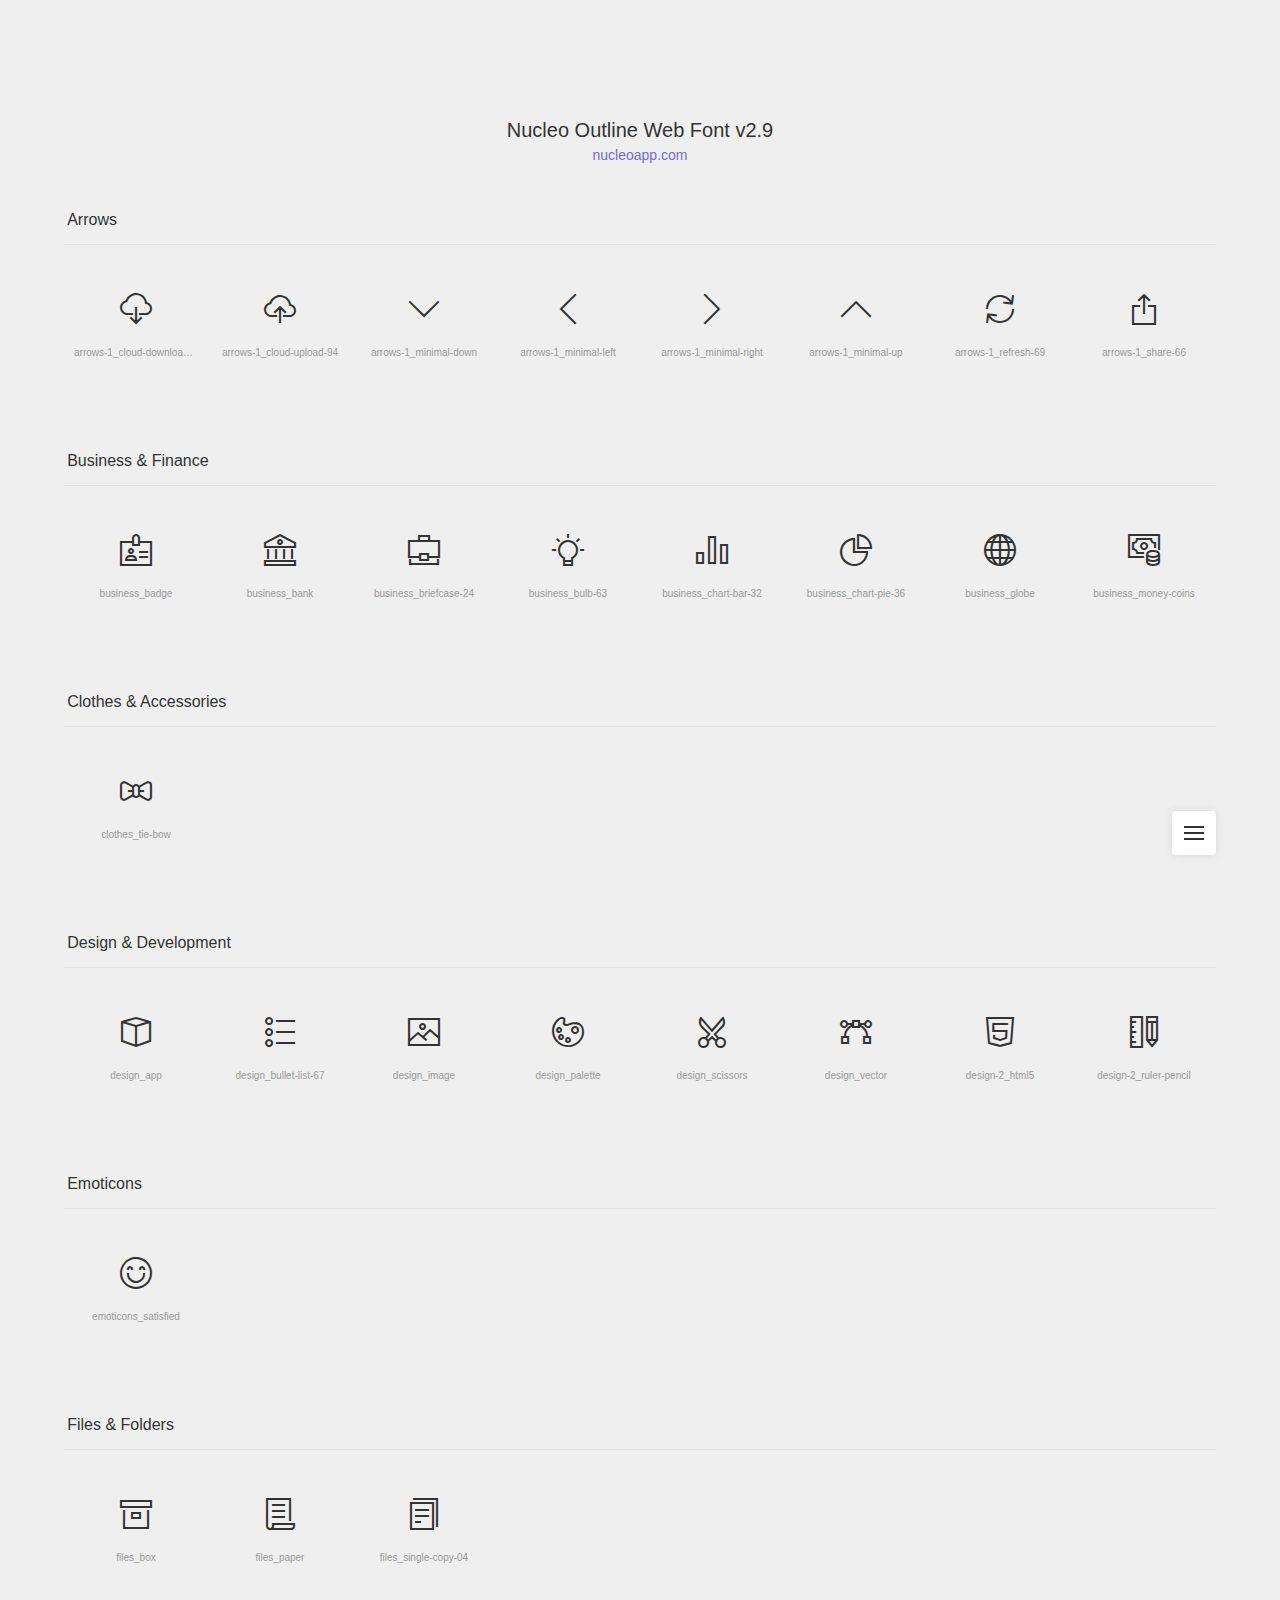
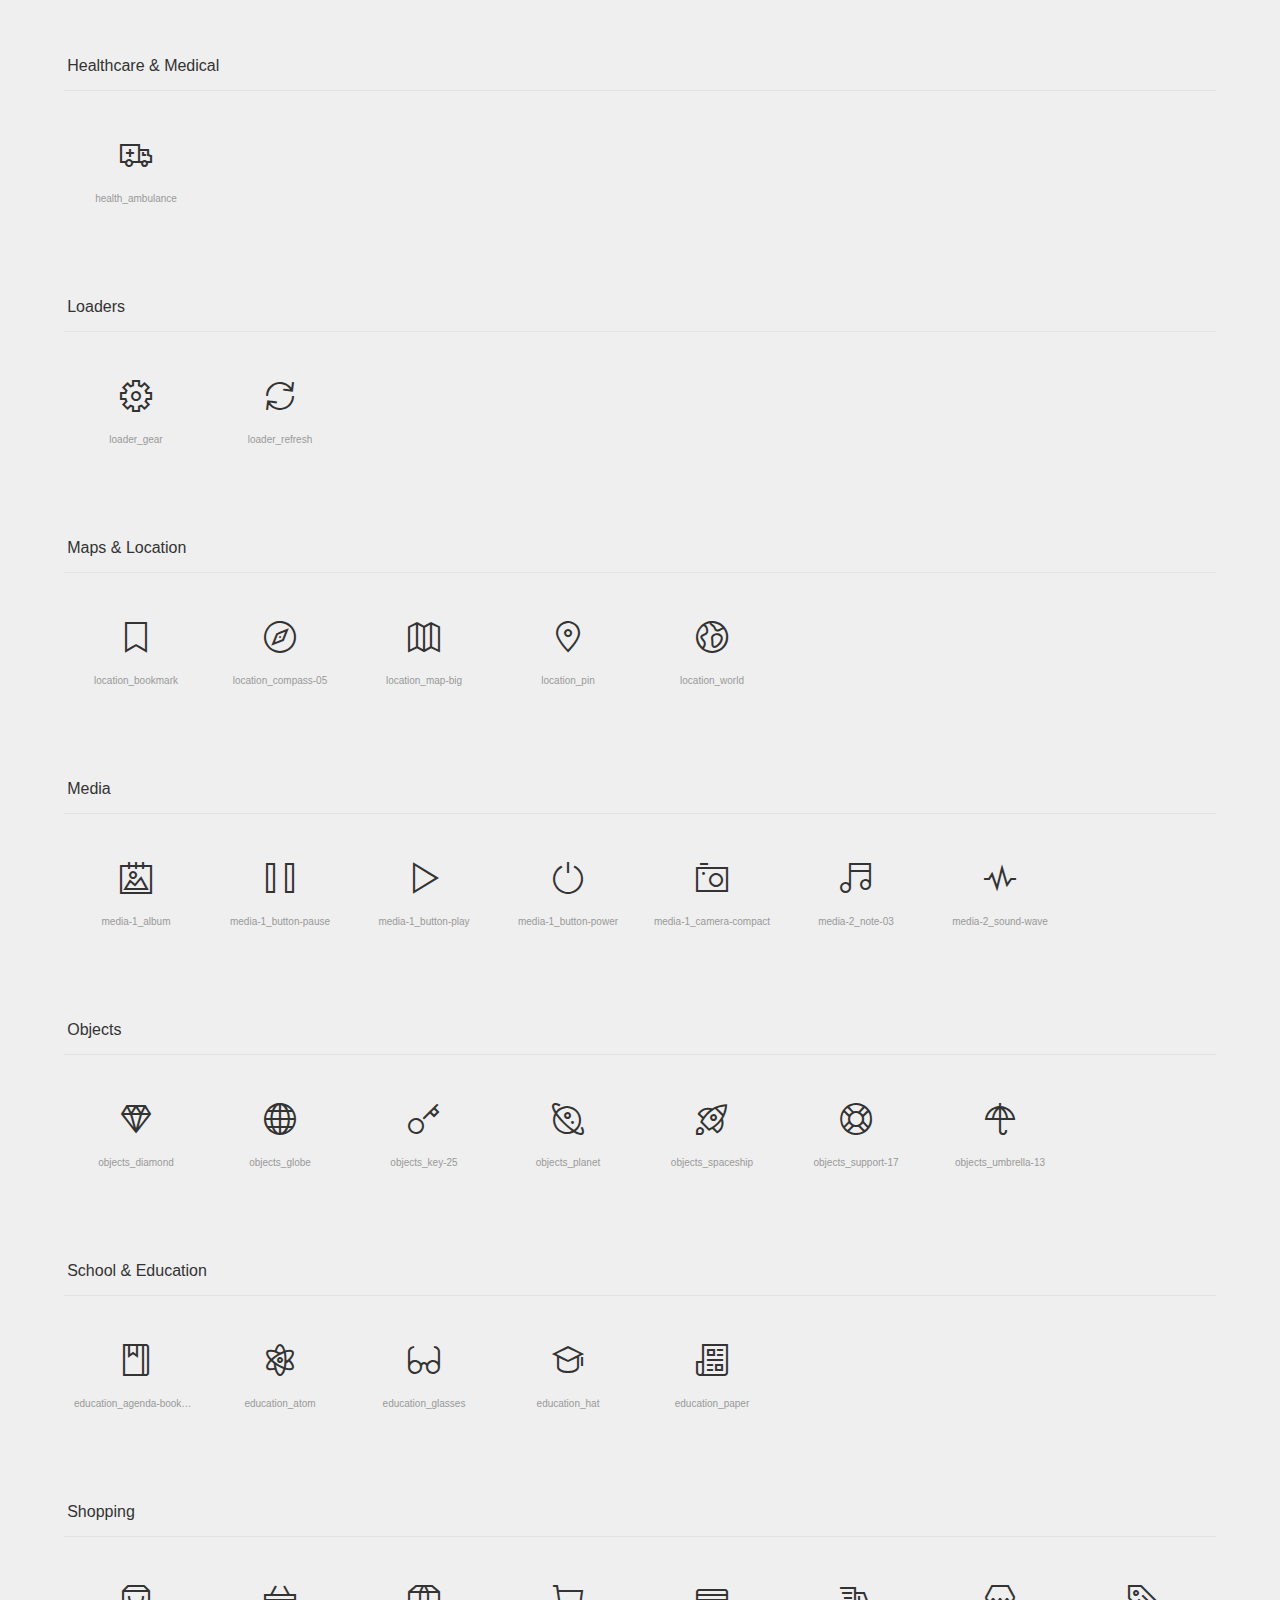
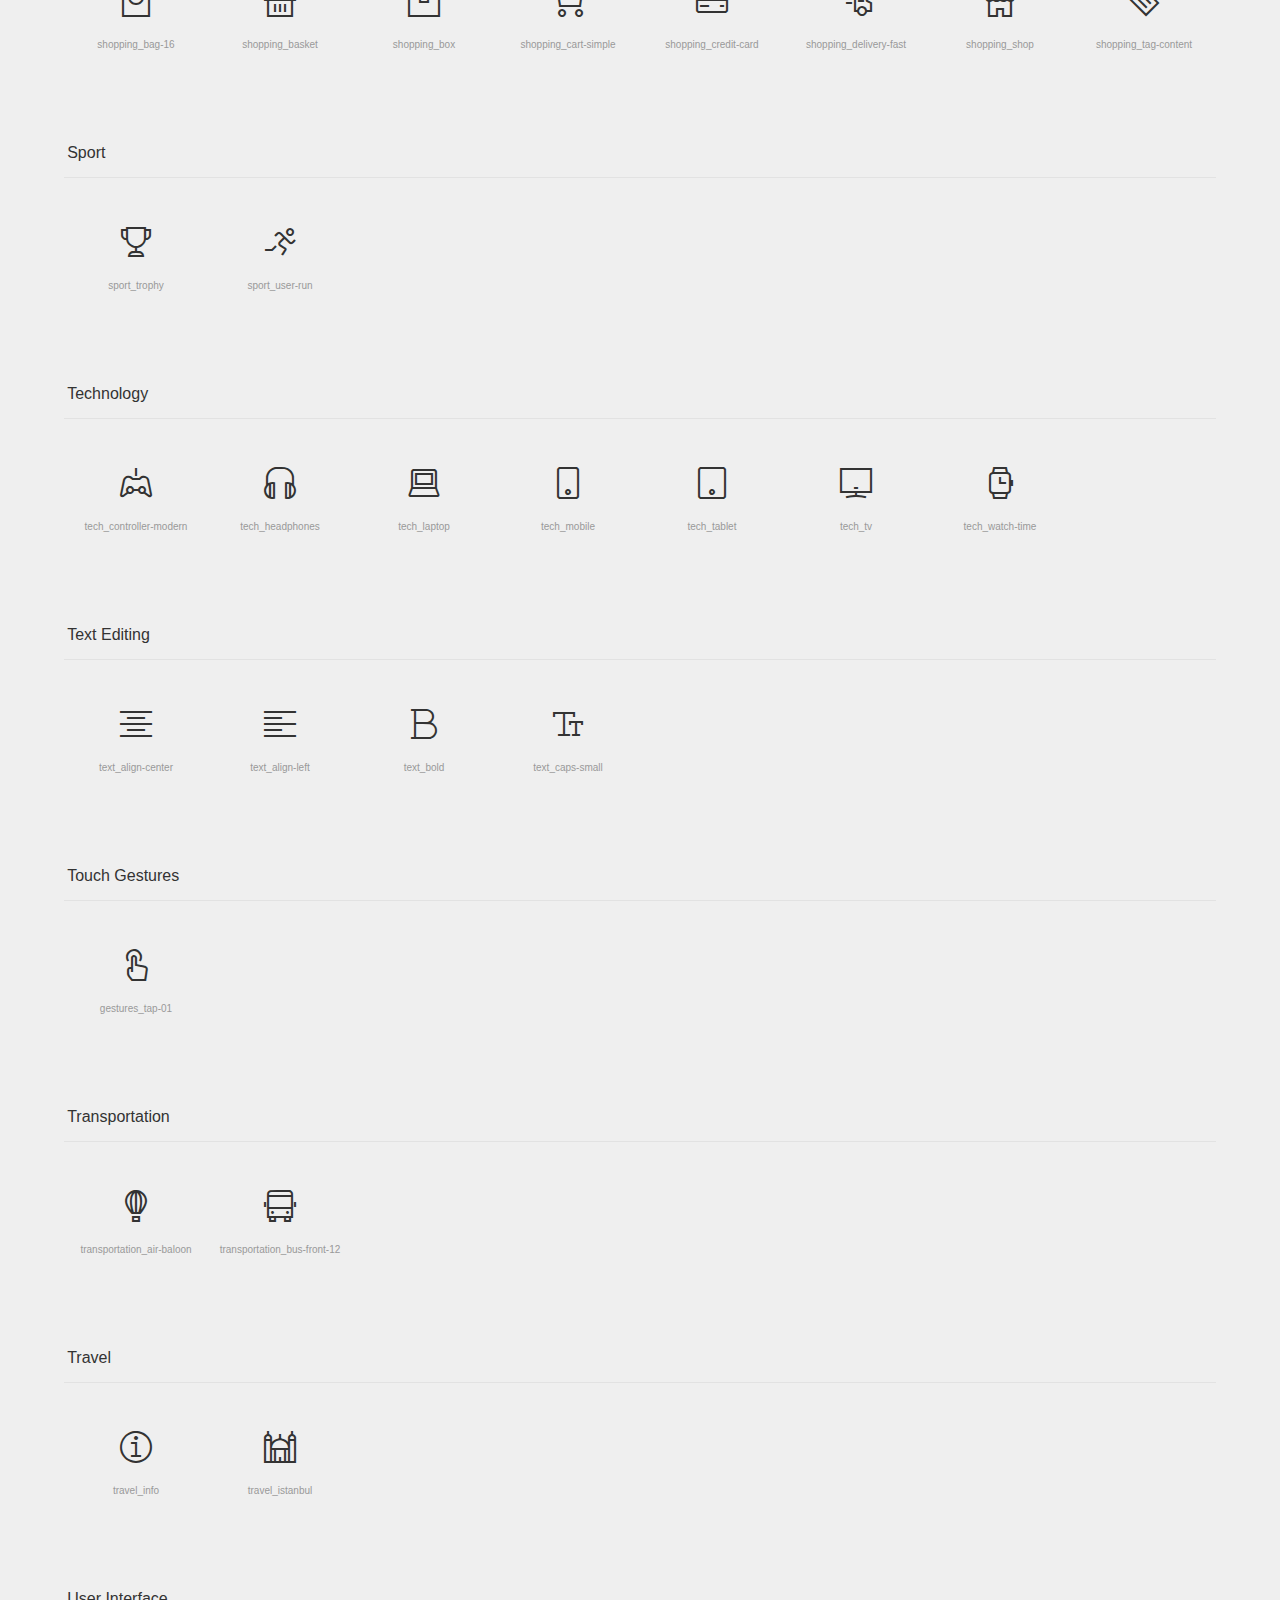
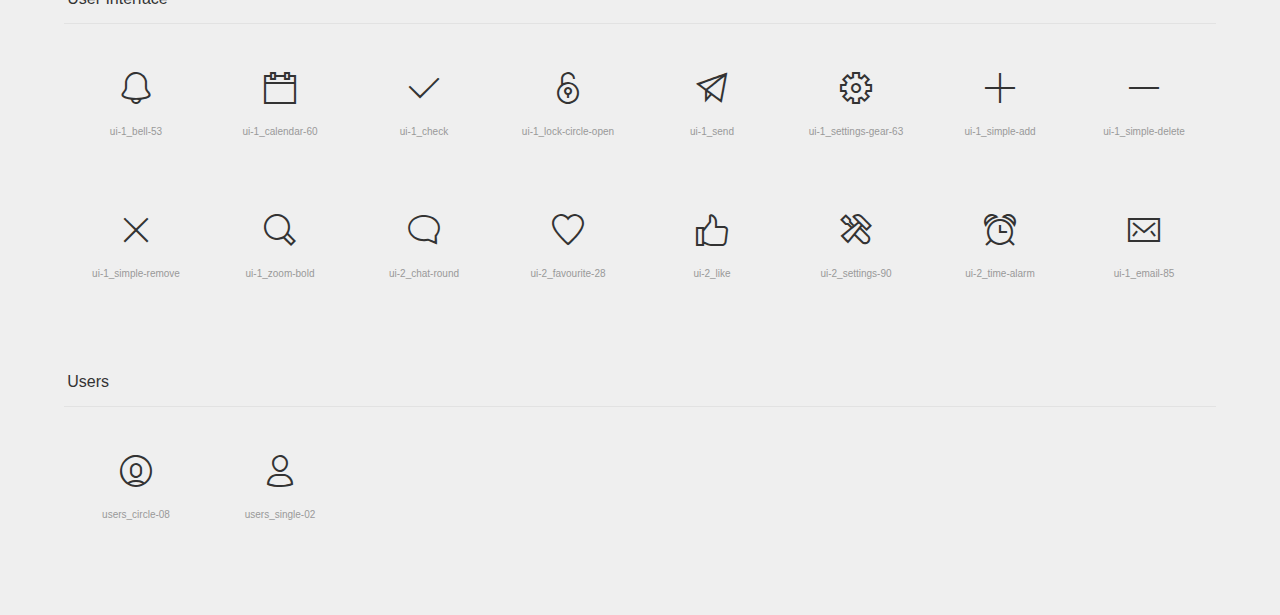
<file: apps/user/static/user/theme/nucleo-icons.html>
<!doctype html>
<html lang="en">

<head>
  <meta charset="UTF-8">
  <meta name="viewport" content="width=device-width, initial-scale=1">
  <link rel="stylesheet" href="./assets/css/now-ui-kit.css">
  <link rel="shortcut icon" href="./assets/img/favicon.png">
  <title>Nucleo Outline Web Font</title>
  <script src="https://code.jquery.com/jquery-3.3.1.min.js" integrity="sha256-FgpCb/KJQlLNfOu91ta32o/NMZxltwRo8QtmkMRdAu8=" crossorigin="anonymous"></script>
  <style media="screen">
    /* http://meyerweb.com/eric/tools/css/reset/
	 v2.0 | 20110126
	 License: none (public domain)
  */

    html,
    body,
    div,
    span,
    applet,
    object,
    iframe,
    h1,
    h2,
    h3,
    h4,
    h5,
    h6,
    p,
    blockquote,
    pre,
    a,
    abbr,
    acronym,
    address,
    big,
    cite,
    code,
    del,
    dfn,
    em,
    img,
    ins,
    kbd,
    q,
    s,
    samp,
    small,
    strike,
    strong,
    sub,
    sup,
    tt,
    var,
    b,
    u,
    i,
    center,
    dl,
    dt,
    dd,
    ol,
    ul,
    li,
    fieldset,
    form,
    label,
    legend,
    table,
    caption,
    tbody,
    tfoot,
    thead,
    tr,
    th,
    td,
    article,
    aside,
    canvas,
    details,
    embed,
    figure,
    figcaption,
    footer,
    header,
    hgroup,
    menu,
    nav,
    output,
    ruby,
    section,
    summary,
    time,
    mark,
    audio,
    video {
      margin: 0;
      padding: 0;
      border: 0;
      font-size: 100%;
      font: inherit;
      vertical-align: baseline;
    }

    /* HTML5 display-role reset for older browsers */

    article,
    aside,
    details,
    figcaption,
    figure,
    footer,
    header,
    hgroup,
    menu,
    nav,
    section,
    main {
      display: block;
    }

    body {
      line-height: 1;
    }

    ol,
    ul {
      list-style: none;
    }

    blockquote,
    q {
      quotes: none;
    }

    blockquote:before,
    blockquote:after,
    q:before,
    q:after {
      content: '';
      content: none;
    }

    table {
      border-collapse: collapse;
      border-spacing: 0;
    }



    /* --------------------------------

  Nucleo Outline Web Font - nucleoapp.com/
  License - nucleoapp.com/license/
  Created using IcoMoon - icomoon.io

  -------------------------------- */

    /* --------------------------------

  Primary style

  -------------------------------- */

    *,
    *::after,
    *::before {
      box-sizing: border-box;
    }

    html {
      font-size: 62.5%;
    }

    body {
      font-size: 1.6rem;
      font-family: sans-serif;
      color: #333333;
      background: #efefef;
    }

    a {
      color: #766acf;
      text-decoration: none;
    }

    /* --------------------------------

  Main components

  -------------------------------- */

    header {
      text-align: center;
      padding: 120px 0 0;
    }

    header h1 {
      font-size: 2rem;
    }

    header p {
      font-size: 1.4rem;
      margin-top: .6em;
    }

    header a:hover {
      text-decoration: underline;
    }

    section {
      width: 90%;
      max-width: 1200px;
      margin: 50px auto;
    }

    section h2 {
      border-bottom: 1px solid #e2e2e2;
      padding: 0 0 1em .2em;
      margin-bottom: 1em;
    }

    ul::after {
      clear: both;
      content: "";
      display: table;
    }

    ul li {
      width: 25%;
      float: left;
      padding: 16px 0;
      text-align: center;
      border-radius: .25em;
      -webkit-transition: background 0.2s;
      -moz-transition: background 0.2s;
      transition: background 0.2s;
      -webkit-user-select: none;
      -moz-user-select: none;
      -ms-user-select: none;
      user-select: none;
      overflow: hidden;
    }

    ul li:hover {
      background: #dbdbdb;
    }

    ul p,
    ul em,
    ul input {
      display: inline-block;
      font-size: 1rem;
      color: #999999;
      -webkit-user-select: auto;
      -moz-user-select: auto;
      -ms-user-select: auto;
      user-select: auto;
      white-space: nowrap;
      width: 100%;
      overflow: hidden;
      text-overflow: ellipsis;
      cursor: pointer;
    }

    ul p {
      padding: 10px;
      margin-top: 10px;
    }

    ul p::selection,
    ul em::selection {
      background: #766acf;
      color: #efefef;
    }

    ul em {
      margin-bottom: 8px;
    }

    ul em::before {
      content: '[';
    }

    ul em::after {
      content: ']';
    }

    ul input {
      text-align: center;
      background: transparent;
      border: none;
      box-shadow: none;
      outline: none;
    }

    @media only screen and (min-width: 768px) {
      ul li {
        width: 20%;
        float: left;
      }
    }

    @media only screen and (min-width: 1024px) {
      ul li {
        width: 12.5%;
        float: left;
        padding: 32px 0;
      }
    }

    /* --------------------------------

  Smart fixed navigation

  -------------------------------- */

    #cd-nav ul {
      /* mobile first */
      position: fixed;
      width: 90%;
      max-width: 400px;
      max-height: 90%;
      right: 5%;
      bottom: 5%;
      border-radius: 0.25em;
      box-shadow: 0 0 10px rgba(0, 0, 0, 0.1);
      background: white;
      visibility: hidden;
      /* remove overflow:hidden if you want to create a drop-down menu - but then remember to fix/eliminate the list items animation */
      overflow: hidden;
      overflow-y: auto;
      z-index: 1;
      /* Force Hardware Acceleration in WebKit */
      -webkit-backface-visibility: hidden;
      backface-visibility: hidden;
      -webkit-transform: scale(0);
      -moz-transform: scale(0);
      -ms-transform: scale(0);
      -o-transform: scale(0);
      transform: scale(0);
      -webkit-transform-origin: 100% 100%;
      -moz-transform-origin: 100% 100%;
      -ms-transform-origin: 100% 100%;
      -o-transform-origin: 100% 100%;
      transform-origin: 100% 100%;
      -webkit-transition: -webkit-transform 0.3s, visibility 0s 0.3s;
      -moz-transition: -moz-transform 0.3s, visibility 0s 0.3s;
      transition: transform 0.3s, visibility 0s 0.3s;
    }

    #cd-nav ul li {
      /* Force Hardware Acceleration in WebKit */
      -webkit-backface-visibility: hidden;
      backface-visibility: hidden;
      display: block;
      width: 100%;
      padding: 0;
      text-align: left;
    }

    #cd-nav ul li:hover {
      background-color: #FFF;
    }

    #cd-nav ul.is-visible {
      visibility: visible;
      -webkit-transform: scale(1);
      -moz-transform: scale(1);
      -ms-transform: scale(1);
      -o-transform: scale(1);
      transform: scale(1);
      -webkit-transition: -webkit-transform 0.3s, visibility 0s 0s;
      -moz-transition: -moz-transform 0.3s, visibility 0s 0s;
      transition: transform 0.3s, visibility 0s 0s;
    }

    #cd-nav li a {
      display: block;
      padding: 1em;
      font-size: 1.2rem;
      border-bottom: 1px solid #eff2f6;
    }

    #cd-nav li a:hover {
      color: #333333;
    }

    #cd-nav li:last-child a {
      border-bottom: none;
    }

    .cd-nav-trigger {
      position: fixed;
      bottom: 5%;
      right: 5%;
      width: 44px;
      height: 44px;
      background: white;
      border-radius: 0.25em;
      box-shadow: 0 0 10px rgba(0, 0, 0, 0.1);
      /* image replacement */
      overflow: hidden;
      text-indent: 100%;
      white-space: nowrap;
      z-index: 2;
    }

    .cd-nav-trigger span {
      /* the span element is used to create the menu icon */
      position: absolute;
      display: block;
      width: 20px;
      height: 2px;
      background: #333333;
      top: 50%;
      margin-top: -1px;
      left: 50%;
      margin-left: -10px;
      -webkit-transition: background 0.3s;
      -moz-transition: background 0.3s;
      transition: background 0.3s;
    }

    .cd-nav-trigger span::before,
    .cd-nav-trigger span::after {
      content: '';
      position: absolute;
      left: 0;
      background: inherit;
      width: 100%;
      height: 100%;
      /* Force Hardware Acceleration in WebKit */
      -webkit-transform: translateZ(0);
      -moz-transform: translateZ(0);
      -ms-transform: translateZ(0);
      -o-transform: translateZ(0);
      transform: translateZ(0);
      -webkit-backface-visibility: hidden;
      backface-visibility: hidden;
      -webkit-transition: -webkit-transform 0.3s, background 0s;
      -moz-transition: -moz-transform 0.3s, background 0s;
      transition: transform 0.3s, background 0s;
    }

    .cd-nav-trigger span::before {
      top: -6px;
      -webkit-transform: rotate(0);
      -moz-transform: rotate(0);
      -ms-transform: rotate(0);
      -o-transform: rotate(0);
      transform: rotate(0);
    }

    .cd-nav-trigger span::after {
      bottom: -6px;
      -webkit-transform: rotate(0);
      -moz-transform: rotate(0);
      -ms-transform: rotate(0);
      -o-transform: rotate(0);
      transform: rotate(0);
    }

    .cd-nav-trigger.menu-is-open {
      box-shadow: none;
    }

    .cd-nav-trigger.menu-is-open span {
      background: rgba(232, 74, 100, 0);
    }

    .cd-nav-trigger.menu-is-open span::before,
    .cd-nav-trigger.menu-is-open span::after {
      background: #333333;
    }

    .cd-nav-trigger.menu-is-open span::before {
      top: 0;
      -webkit-transform: rotate(135deg);
      -moz-transform: rotate(135deg);
      -ms-transform: rotate(135deg);
      -o-transform: rotate(135deg);
      transform: rotate(135deg);
    }

    .cd-nav-trigger.menu-is-open span::after {
      bottom: 0;
      -webkit-transform: rotate(225deg);
      -moz-transform: rotate(225deg);
      -ms-transform: rotate(225deg);
      -o-transform: rotate(225deg);
      transform: rotate(225deg);
    }

    .now-ui-icons {
      display: inline-block;
      font: normal normal normal 32px/1 'Nucleo Outline';
      speak: none;
      text-transform: none;
      -webkit-font-smoothing: antialiased;
      -moz-osx-font-smoothing: grayscale;
    }
  </style>
</head>

<body>
  <header>
    <h1>Nucleo Outline Web Font v2.9</h1>
    <p>
      <a href="https://nucleoapp.com/?ref=creativetim">nucleoapp.com</a>
    </p>
  </header>
  <div id="cd-nav">
    <a id="cd-nav-trigger" href="#0" class="cd-nav-trigger">Menu
      <span></span>
    </a>
    <nav>
      <ul id="cd-main-nav">
        <li>
          <a href="#arrows">Arrows</a>
        </li>
        <li>
          <a href="#business">Business &amp; Finance</a>
        </li>
        <li>
          <a href="#clothes">Clothes &amp; Accessories</a>
        </li>
        <li>
          <a href="#design">Design &amp; Development</a>
        </li>
        <li>
          <a href="#emoticons">Emoticons</a>
        </li>
        <li>
          <a href="#files">Files &amp; Folders</a>
        </li>
        <li>
          <a href="#medical">Healthcare &amp; Medical</a>
        </li>
        <li>
          <a href="#loaders">Loaders</a>
        </li>
        <li>
          <a href="#maps">Maps &amp; Location</a>
        </li>
        <li>
          <a href="#media">Media</a>
        </li>
        <li>
          <a href="#objects">Objects</a>
        </li>
        <li>
          <a href="#school">School &amp; Education</a>
        </li>
        <li>
          <a href="#shopping">Shopping</a>
        </li>
        <li>
          <a href="#sport">Sport</a>
        </li>
        <li>
          <a href="#technology">Technology</a>
        </li>
        <li>
          <a href="#text">Text Editing</a>
        </li>
        <li>
          <a href="#gestures">Touch Gestures</a>
        </li>
        <li>
          <a href="#transportation">Transportation</a>
        </li>
        <li>
          <a href="#travel">Travel</a>
        </li>
        <li>
          <a href="#interface">User Interface</a>
        </li>
        <li>
          <a href="#users">Users</a>
        </li>
      </ul>
    </nav>
  </div>
  <div id="icons-wrapper">
    <section id="arrows">
      <h2>Arrows</h2>
      <ul>
        <li>
          <i class="now-ui-icons arrows-1_cloud-download-93"></i>
          <p>arrows-1_cloud-download-93</p>
        </li>
        <li>
          <i class="now-ui-icons arrows-1_cloud-upload-94"></i>
          <p>arrows-1_cloud-upload-94</p>
        </li>
        <li>
          <i class="now-ui-icons arrows-1_minimal-down"></i>
          <p>arrows-1_minimal-down</p>
        </li>
        <li>
          <i class="now-ui-icons arrows-1_minimal-left"></i>
          <p>arrows-1_minimal-left</p>
        </li>
        <li>
          <i class="now-ui-icons arrows-1_minimal-right"></i>
          <p>arrows-1_minimal-right</p>
        </li>
        <li>
          <i class="now-ui-icons arrows-1_minimal-up"></i>
          <p>arrows-1_minimal-up</p>
        </li>
        <li>
          <i class="now-ui-icons arrows-1_refresh-69"></i>
          <p>arrows-1_refresh-69</p>
        </li>
        <li>
          <i class="now-ui-icons arrows-1_share-66"></i>
          <p>arrows-1_share-66</p>
        </li>
      </ul>
    </section>
    <section id="business">
      <h2>Business &amp; Finance</h2>
      <ul>
        <li>
          <i class="now-ui-icons business_badge"></i>
          <p>business_badge</p>
        </li>
        <li>
          <i class="now-ui-icons business_bank"></i>
          <p>business_bank</p>
        </li>
        <li>
          <i class="now-ui-icons business_briefcase-24"></i>
          <p>business_briefcase-24</p>
        </li>
        <li>
          <i class="now-ui-icons business_bulb-63"></i>
          <p>business_bulb-63</p>
        </li>
        <li>
          <i class="now-ui-icons business_chart-bar-32"></i>
          <p>business_chart-bar-32</p>
        </li>
        <li>
          <i class="now-ui-icons business_chart-pie-36"></i>
          <p>business_chart-pie-36</p>
        </li>
        <li>
          <i class="now-ui-icons business_globe"></i>
          <p>business_globe</p>
        </li>
        <li>
          <i class="now-ui-icons business_money-coins"></i>
          <p>business_money-coins</p>
        </li>
      </ul>
    </section>
    <section id="clothes">
      <h2>Clothes &amp; Accessories</h2>
      <ul>
        <li>
          <i class="now-ui-icons clothes_tie-bow"></i>
          <p>clothes_tie-bow</p>
        </li>
      </ul>
    </section>
    <section id="design">
      <h2>Design &amp; Development</h2>
      <ul>
        <li>
          <i class="now-ui-icons design_app"></i>
          <p>design_app</p>
        </li>
        <li>
          <i class="now-ui-icons design_bullet-list-67"></i>
          <p>design_bullet-list-67</p>
        </li>
        <li>
          <i class="now-ui-icons design_image"></i>
          <p>design_image</p>
        </li>
        <li>
          <i class="now-ui-icons design_palette"></i>
          <p>design_palette</p>
        </li>
        <li>
          <i class="now-ui-icons design_scissors"></i>
          <p>design_scissors</p>
        </li>
        <li>
          <i class="now-ui-icons design_vector"></i>
          <p>design_vector</p>
        </li>
        <li>
          <i class="now-ui-icons design-2_html5"></i>
          <p>design-2_html5</p>
        </li>
        <li>
          <i class="now-ui-icons design-2_ruler-pencil"></i>
          <p>design-2_ruler-pencil</p>
        </li>
      </ul>
    </section>
    <section id="emoticons">
      <h2>Emoticons</h2>
      <ul>
        <li>
          <i class="now-ui-icons emoticons_satisfied"></i>
          <p>emoticons_satisfied</p>
        </li>
      </ul>
    </section>
    <section id="files">
      <h2>Files &amp; Folders</h2>
      <ul>
        <li>
          <i class="now-ui-icons files_box"></i>
          <p>files_box</p>
        </li>
        <li>
          <i class="now-ui-icons files_paper"></i>
          <p>files_paper</p>
        </li>
        <li>
          <i class="now-ui-icons files_single-copy-04"></i>
          <p>files_single-copy-04</p>
        </li>
      </ul>
    </section>
    <section id="medical">
      <h2>Healthcare &amp; Medical</h2>
      <ul>
        <li>
          <i class="now-ui-icons health_ambulance"></i>
          <p>health_ambulance</p>
        </li>
      </ul>
    </section>
    <section id="loaders">
      <h2>Loaders</h2>
      <ul>
        <li>
          <i class="now-ui-icons loader_gear spin"></i>
          <p>loader_gear</p>
        </li>
        <li>
          <i class="now-ui-icons loader_refresh spin"></i>
          <p>loader_refresh</p>
        </li>
      </ul>
    </section>
    <section id="maps">
      <h2>Maps &amp; Location</h2>
      <ul>
        <li>
          <i class="now-ui-icons location_bookmark"></i>
          <p>location_bookmark</p>
        </li>
        <li>
          <i class="now-ui-icons location_compass-05"></i>
          <p>location_compass-05</p>
        </li>
        <li>
          <i class="now-ui-icons location_map-big"></i>
          <p>location_map-big</p>
        </li>
        <li>
          <i class="now-ui-icons location_pin"></i>
          <p>location_pin</p>
        </li>
        <li>
          <i class="now-ui-icons location_world"></i>
          <p>location_world</p>
        </li>
      </ul>
    </section>
    <section id="media">
      <h2>Media</h2>
      <ul>
        <li>
          <i class="now-ui-icons media-1_album"></i>
          <p>media-1_album</p>
        </li>
        <li>
          <i class="now-ui-icons media-1_button-pause"></i>
          <p>media-1_button-pause</p>
        </li>
        <li>
          <i class="now-ui-icons media-1_button-play"></i>
          <p>media-1_button-play</p>
        </li>
        <li>
          <i class="now-ui-icons media-1_button-power"></i>
          <p>media-1_button-power</p>
        </li>
        <li>
          <i class="now-ui-icons media-1_camera-compact"></i>
          <p>media-1_camera-compact</p>
        </li>
        <li>
          <i class="now-ui-icons media-2_note-03"></i>
          <p>media-2_note-03</p>
        </li>
        <li>
          <i class="now-ui-icons media-2_sound-wave"></i>
          <p>media-2_sound-wave</p>
        </li>
      </ul>
    </section>
    <section id="objects">
      <h2>Objects</h2>
      <ul>
        <li>
          <i class="now-ui-icons objects_diamond"></i>
          <p>objects_diamond</p>
        </li>
        <li>
          <i class="now-ui-icons objects_globe"></i>
          <p>objects_globe</p>
        </li>
        <li>
          <i class="now-ui-icons objects_key-25"></i>
          <p>objects_key-25</p>
        </li>
        <li>
          <i class="now-ui-icons objects_planet"></i>
          <p>objects_planet</p>
        </li>
        <li>
          <i class="now-ui-icons objects_spaceship"></i>
          <p>objects_spaceship</p>
        </li>
        <li>
          <i class="now-ui-icons objects_support-17"></i>
          <p>objects_support-17</p>
        </li>
        <li>
          <i class="now-ui-icons objects_umbrella-13"></i>
          <p>objects_umbrella-13</p>
        </li>
      </ul>
    </section>
    <section id="school">
      <h2>School &amp; Education</h2>
      <ul>
        <li>
          <i class="now-ui-icons education_agenda-bookmark"></i>
          <p>education_agenda-bookmark</p>
        </li>
        <li>
          <i class="now-ui-icons education_atom"></i>
          <p>education_atom</p>
        </li>
        <li>
          <i class="now-ui-icons education_glasses"></i>
          <p>education_glasses</p>
        </li>
        <li>
          <i class="now-ui-icons education_hat"></i>
          <p>education_hat</p>
        </li>
        <li>
          <i class="now-ui-icons education_paper"></i>
          <p>education_paper</p>
        </li>
      </ul>
    </section>
    <section id="shopping">
      <h2>Shopping</h2>
      <ul>
        <li>
          <i class="now-ui-icons shopping_bag-16"></i>
          <p>shopping_bag-16</p>
        </li>
        <li>
          <i class="now-ui-icons shopping_basket"></i>
          <p>shopping_basket</p>
        </li>
        <li>
          <i class="now-ui-icons shopping_box"></i>
          <p>shopping_box</p>
        </li>
        <li>
          <i class="now-ui-icons shopping_cart-simple"></i>
          <p>shopping_cart-simple</p>
        </li>
        <li>
          <i class="now-ui-icons shopping_credit-card"></i>
          <p>shopping_credit-card</p>
        </li>
        <li>
          <i class="now-ui-icons shopping_delivery-fast"></i>
          <p>shopping_delivery-fast</p>
        </li>
        <li>
          <i class="now-ui-icons shopping_shop"></i>
          <p>shopping_shop</p>
        </li>
        <li>
          <i class="now-ui-icons shopping_tag-content"></i>
          <p>shopping_tag-content</p>
        </li>
      </ul>
    </section>
    <section id="sport">
      <h2>Sport</h2>
      <ul>
        <li>
          <i class="now-ui-icons sport_trophy"></i>
          <p>sport_trophy</p>
        </li>
        <li>
          <i class="now-ui-icons sport_user-run"></i>
          <p>sport_user-run</p>
        </li>
      </ul>
    </section>
    <section id="technology">
      <h2>Technology</h2>
      <ul>
        <li>
          <i class="now-ui-icons tech_controller-modern"></i>
          <p>tech_controller-modern</p>
        </li>
        <li>
          <i class="now-ui-icons tech_headphones"></i>
          <p>tech_headphones</p>
        </li>
        <li>
          <i class="now-ui-icons tech_laptop"></i>
          <p>tech_laptop</p>
        </li>
        <li>
          <i class="now-ui-icons tech_mobile"></i>
          <p>tech_mobile</p>
        </li>
        <li>
          <i class="now-ui-icons tech_tablet"></i>
          <p>tech_tablet</p>
        </li>
        <li>
          <i class="now-ui-icons tech_tv"></i>
          <p>tech_tv</p>
        </li>
        <li>
          <i class="now-ui-icons tech_watch-time"></i>
          <p>tech_watch-time</p>
        </li>
      </ul>
    </section>
    <section id="text">
      <h2>Text Editing</h2>
      <ul>
        <li>
          <i class="now-ui-icons text_align-center"></i>
          <p>text_align-center</p>
        </li>
        <li>
          <i class="now-ui-icons text_align-left"></i>
          <p>text_align-left</p>
        </li>
        <li>
          <i class="now-ui-icons text_bold"></i>
          <p>text_bold</p>
        </li>
        <li>
          <i class="now-ui-icons text_caps-small"></i>
          <p>text_caps-small</p>
        </li>
      </ul>
    </section>
    <section id="gestures">
      <h2>Touch Gestures</h2>
      <ul>
        <li>
          <i class="now-ui-icons gestures_tap-01"></i>
          <p>gestures_tap-01</p>
        </li>
      </ul>
    </section>
    <section id="transportation">
      <h2>Transportation</h2>
      <ul>
        <li>
          <i class="now-ui-icons transportation_air-baloon"></i>
          <p>transportation_air-baloon</p>
        </li>
        <li>
          <i class="now-ui-icons transportation_bus-front-12"></i>
          <p>transportation_bus-front-12</p>
        </li>
      </ul>
    </section>
    <section id="travel">
      <h2>Travel</h2>
      <ul>
        <li>
          <i class="now-ui-icons travel_info"></i>
          <p>travel_info</p>
        </li>
        <li>
          <i class="now-ui-icons travel_istanbul"></i>
          <p>travel_istanbul</p>
        </li>
      </ul>
    </section>
    <section id="interface">
      <h2>User Interface</h2>
      <ul>
        <li>
          <i class="now-ui-icons ui-1_bell-53"></i>
          <p>ui-1_bell-53</p>
        </li>
        <li>
          <i class="now-ui-icons ui-1_calendar-60"></i>
          <p>ui-1_calendar-60</p>
        </li>
        <li>
          <i class="now-ui-icons ui-1_check"></i>
          <p>ui-1_check</p>
        </li>
        <li>
          <i class="now-ui-icons ui-1_lock-circle-open"></i>
          <p>ui-1_lock-circle-open</p>
        </li>
        <li>
          <i class="now-ui-icons ui-1_send"></i>
          <p>ui-1_send</p>
        </li>
        <li>
          <i class="now-ui-icons ui-1_settings-gear-63"></i>
          <p>ui-1_settings-gear-63</p>
        </li>
        <li>
          <i class="now-ui-icons ui-1_simple-add"></i>
          <p>ui-1_simple-add</p>
        </li>
        <li>
          <i class="now-ui-icons ui-1_simple-delete"></i>
          <p>ui-1_simple-delete</p>
        </li>
        <li>
          <i class="now-ui-icons ui-1_simple-remove"></i>
          <p>ui-1_simple-remove</p>
        </li>
        <li>
          <i class="now-ui-icons ui-1_zoom-bold"></i>
          <p>ui-1_zoom-bold</p>
        </li>
        <li>
          <i class="now-ui-icons ui-2_chat-round"></i>
          <p>ui-2_chat-round</p>
        </li>
        <li>
          <i class="now-ui-icons ui-2_favourite-28"></i>
          <p>ui-2_favourite-28</p>
        </li>
        <li>
          <i class="now-ui-icons ui-2_like"></i>
          <p>ui-2_like</p>
        </li>
        <li>
          <i class="now-ui-icons ui-2_settings-90"></i>
          <p>ui-2_settings-90</p>
        </li>
        <li>
          <i class="now-ui-icons ui-2_time-alarm"></i>
          <p>ui-2_time-alarm</p>
        </li>
        <li>
          <i class="now-ui-icons ui-1_email-85"></i>
          <p>ui-1_email-85</p>
        </li>
      </ul>
    </section>
    <section id="users">
      <h2>Users</h2>
      <ul>
        <li>
          <i class="now-ui-icons users_circle-08"></i>
          <p>users_circle-08</p>
        </li>
        <li>
          <i class="now-ui-icons users_single-02"></i>
          <p>users_single-02</p>
        </li>
      </ul>
    </section>
  </div>
  <script>
    function SelectText(element) {
      var doc = document,
        text = element,
        range, selection;
      if (doc.body.createTextRange) {
        range = document.body.createTextRange();
        range.moveToElementText(text);
        range.select();
      } else if (window.getSelection) {
        selection = window.getSelection();
        range = document.createRange();
        range.selectNodeContents(text);
        selection.removeAllRanges();
        selection.addRange(range);
      }
    }

    function hasClass(ele, cls) {
      return !!ele.getAttribute('class').match(new RegExp('(\\s|^)' + cls + '(\\s|$)'));
    }

    window.onload = function() {
      var trigger = document.getElementById('cd-nav-trigger'),
        menu = document.getElementById('cd-main-nav'),
        menuItems = menu.getElementsByTagName('li');
      trigger.onclick = function toggleMenu() {
        if (hasClass(trigger, 'menu-is-open')) {
          trigger.setAttribute('class', 'cd-nav-trigger');
          menu.setAttribute('class', '');
        } else {
          trigger.setAttribute('class', 'cd-nav-trigger menu-is-open');
          menu.setAttribute('class', 'is-visible');
        }
      }

      for (var i = 0; i < menuItems.length; i++) {
        menuItems[i].onclick = function closeMenu() {
          trigger.setAttribute('class', 'cd-nav-trigger');
          menu.setAttribute('class', '');
        }
      }
    }
  </script>
</body>

</html>
</file>
